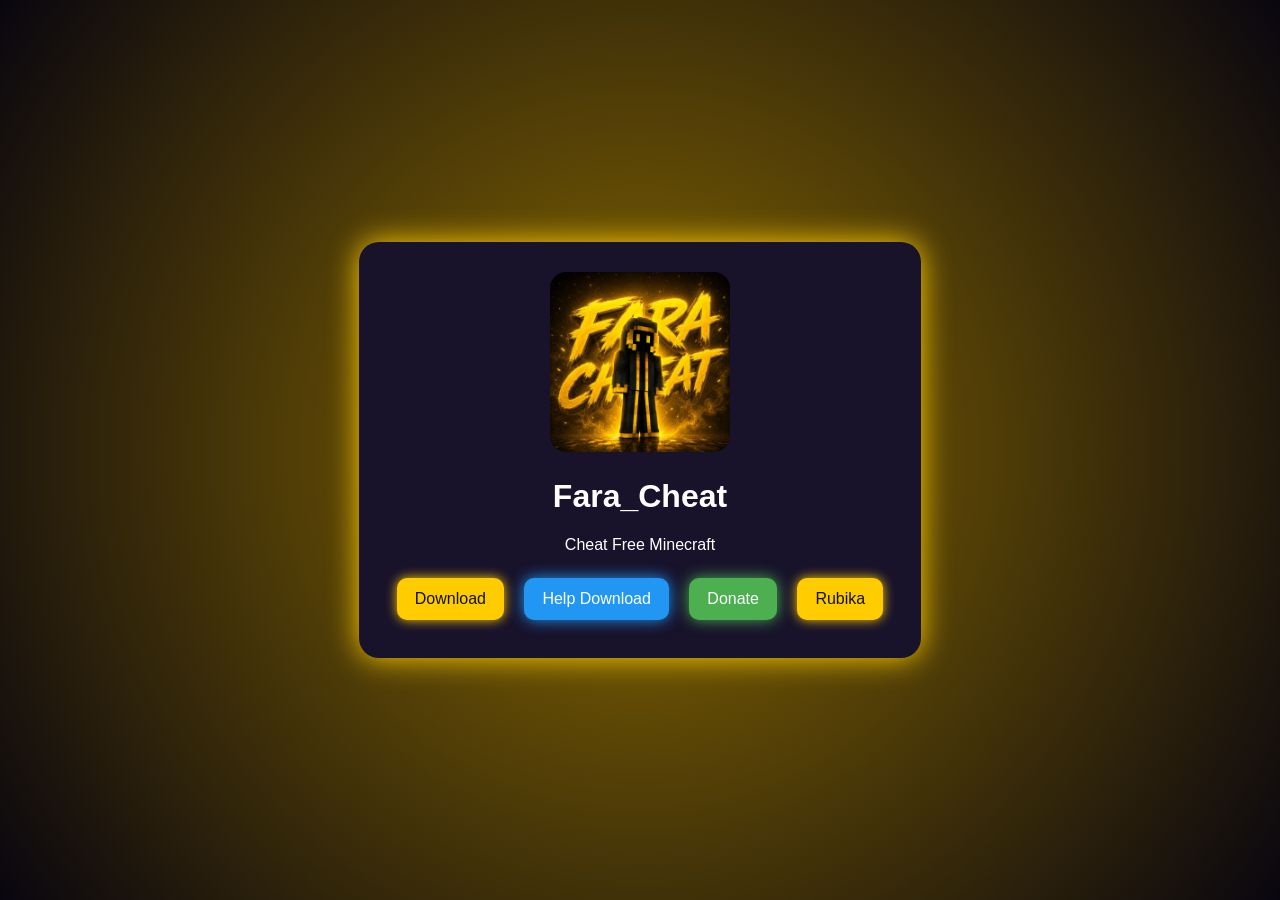
<file: index.html>
<!DOCTYPE html>
<html lang="fa">
<head>
<meta charset="UTF-8">
<meta name="viewport" content="width=device-width, initial-scale=1.0">
<title>Fara_Cheat</title>
<link rel="stylesheet" href="style.css">
</head>

<body>

<div class="card">

    <img src="logo.png" class="logo">

    <h1>Fara_Cheat</h1>

    <p>Cheat Free Minecraft</p>

    <div class="btns">

        <!-- Download -->
        <a class="btn" href="download.html">
            Download
        </a>

        <!-- Help Download -->
        <a class="btn"
           href="https://www.aparat.com/v/tfgiiz3"
           target="_blank"
           style="background:#2196F3;color:#fff;box-shadow:0 0 15px #2196F3;">
            Help Download
        </a>

        <!-- Donate -->
        <a class="btn"
           href="https://daramet.com/Fara_Cheat"
           target="_blank"
           style="background:#4CAF50;color:#fff;box-shadow:0 0 15px #4CAF50;">
            Donate
        </a>

        <!-- Rubika -->
        <a class="btn"
           href="https://rubika.ir/Fara_Cheat"
           target="_blank">
            Rubika
        </a>

    </div>

</div>

<script src="script.js"></script>

<script>
// غیرفعال کردن راست کلیک
document.addEventListener("contextmenu", function(e) {
    e.preventDefault();
});

// غیرفعال کردن برخی کلیدهای میانبر
document.addEventListener("keydown", function(e) {

    // F12
    if (e.key === "F12") {
        e.preventDefault();
    }

    // Ctrl + Shift + I
    if (e.ctrlKey && e.shiftKey && e.key.toUpperCase() === "I") {
        e.preventDefault();
    }

    // Ctrl + Shift + J
    if (e.ctrlKey && e.shiftKey && e.key.toUpperCase() === "J") {
        e.preventDefault();
    }

    // Ctrl + Shift + C
    if (e.ctrlKey && e.shiftKey && e.key.toUpperCase() === "C") {
        e.preventDefault();
    }

    // Ctrl + U
    if (e.ctrlKey && e.key.toUpperCase() === "U") {
        e.preventDefault();
    }

    // Ctrl + S
    if (e.ctrlKey && e.key.toUpperCase() === "S") {
        e.preventDefault();
    }

});
</script>

</body>
</html>
</file>
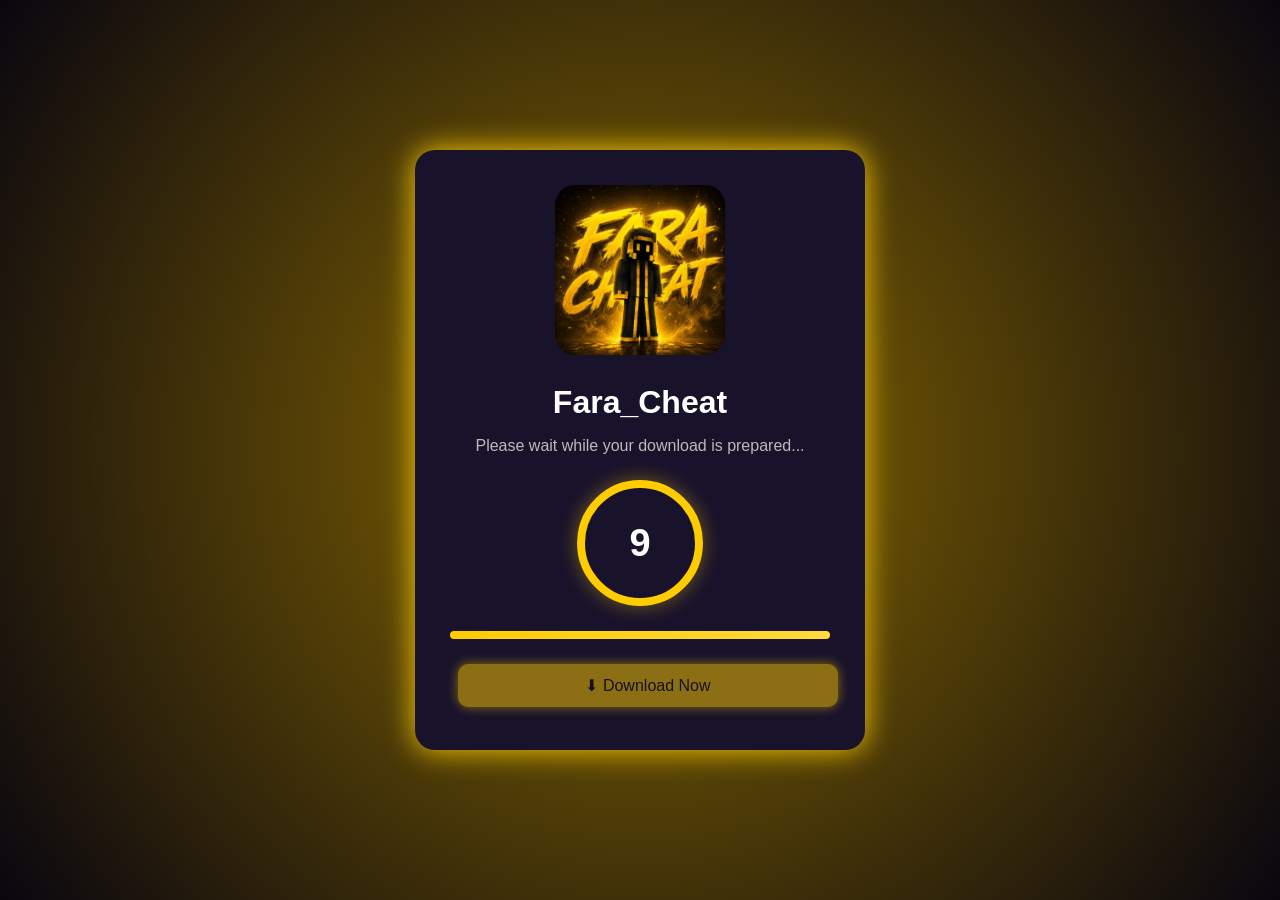
<file: download.html>
<!DOCTYPE html>
<html lang="en">
<head>
<meta charset="UTF-8">
<meta name="viewport" content="width=device-width, initial-scale=1.0">
<title>Download - Fara_Cheat</title>

<link rel="stylesheet" href="style.css">

<style>

body{
display:flex;
justify-content:center;
align-items:center;
min-height:100vh;
}

.card{
width:380px;
padding:35px;
text-align:center;
animation:fade .7s ease;
}

@keyframes fade{
from{opacity:0;transform:translateY(20px);}
to{opacity:1;transform:translateY(0);}
}

.logo{
width:170px;
border-radius:20px;
margin-bottom:15px;
}

h1{
color:#fff;
margin:10px 0;
}

p{
color:#bbb;
margin-bottom:20px;
}

.circle{
width:110px;
height:110px;
border:8px solid #ffcc00;
border-radius:50%;
display:flex;
align-items:center;
justify-content:center;
margin:25px auto;
box-shadow:0 0 20px rgba(255,204,0,.4);
transition:.5s;
}

.circle span{
font-size:38px;
font-weight:bold;
color:#fff;
transition:.5s;
}

.loading{
width:100%;
height:8px;
background:#2c2c2c;
border-radius:30px;
overflow:hidden;
margin:25px 0;
}

.progress{
width:0%;
height:100%;
background:linear-gradient(90deg,#ffcc00,#ffd93d);
box-shadow:0 0 15px #ffcc00;
animation:progress 10s linear forwards;
}

@keyframes progress{
from{width:0%;}
to{width:100%;}
}

.btn{
display:block;
width:100%;
box-sizing:border-box;
pointer-events:none;
opacity:.5;
transition:.4s;
}

.btn.active{
pointer-events:auto;
opacity:1;
transform:scale(1.03);
box-shadow:0 0 20px rgba(255,204,0,.6);
}

</style>

</head>

<body>

<div class="card">

<img src="logo.png" class="logo">

<h1>Fara_Cheat</h1>

<p>Please wait while your download is prepared...</p>

<div class="circle">
<span id="timer">10</span>
</div>

<div class="loading">
<div class="progress"></div>
</div>

<a id="downloadBtn"
class="btn"
href="https://github.com/amoalir24-source/Fara_Cheat/releases/download/V2/_.rar">
⬇ Download Now
</a>

</div>

<script>

let time=10;

const timer=document.getElementById("timer");
const btn=document.getElementById("downloadBtn");
const circle=document.querySelector(".circle");

const countdown=setInterval(()=>{

time--;

timer.innerHTML=time;

if(time<=0){

clearInterval(countdown);

circle.style.borderColor="#4CAF50";
circle.style.boxShadow="0 0 20px rgba(76,175,80,.8)";

timer.innerHTML="✓";
timer.style.color="#4CAF50";

btn.classList.add("active");

// دانلود خودکار
window.location.href=btn.href;

}

},1000);

</script>

</body>
</html>
</file>
<file: style.css>
body{
  margin:0;
  background:#09060f;
  color:#fff;
  font-family:Arial;
  display:flex;
  justify-content:center;
  align-items:center;
  height:100vh;
  background:radial-gradient(circle,#8a6a00,#09060f);
}

.card{
  text-align:center;
  padding:30px;
  background:#18122b;
  border-radius:20px;
  box-shadow:0 0 30px #ffcc00;
}

.logo{
  width:180px;
  border-radius:16px;
}

.btn{
  display:inline-block;
  margin:8px;
  padding:12px 18px;
  background:#ffcc00;
  color:#111;
  text-decoration:none;
  border-radius:10px;
  box-shadow:0 0 12px #ffcc00;
}

.btn:hover{
  background:#ffd84d;
  box-shadow:0 0 20px #ffd84d;
}

.disabled{
  opacity:.6;
  pointer-events:none;
}
</file>
